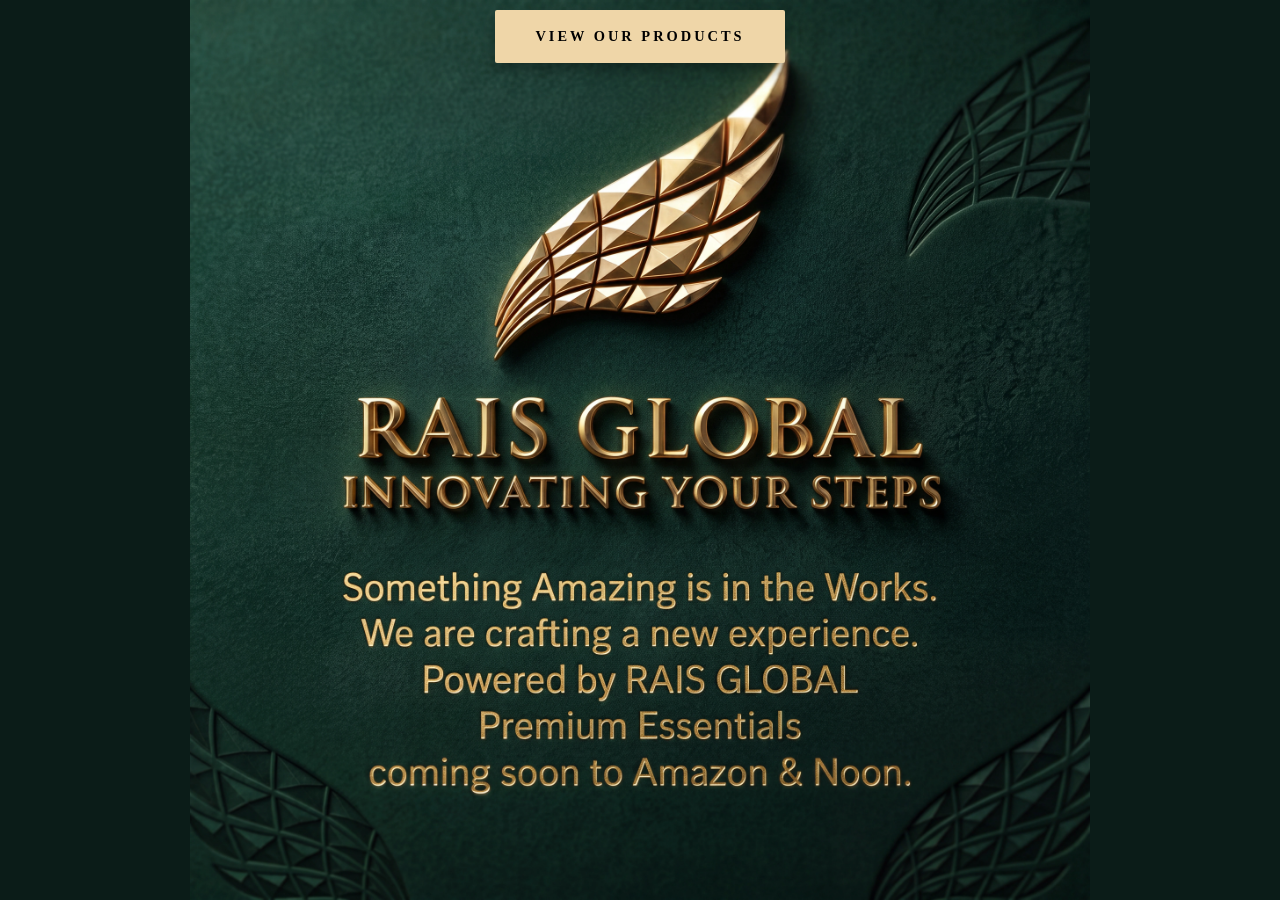
<file: index.html>
<!DOCTYPE html>
<html>
<head>
    <meta charset="UTF-8">
    <meta name="viewport" content="width=device-width, initial-scale=1.0, maximum-scale=1.0, user-scalable=no">
    <title>Rais Global | Premium Essentials</title>
    <style>
        html, body {
    margin: 0;
    padding: 0;
    width: 100%;
    height: 100%;
}

#bgImage {

    position: fixed;
    top: 0;
    left: 0;
    width: 100%;
    height: 100%;
    object-fit: contain;
    z-index: -1;
    background: #0B1C18;
}

.content {
    position: relative;
    z-index: 1;
    text-align: center;
    padding-top: 100px;
    bottom: 10%;
}

        /* Large touch-friendly button */
        .btn {
            display: block;
            width: fit-content;
            margin: 0 auto;
            padding: 18px 40px;
            font-size: 0.9rem;
            font-weight: bold;
            text-transform: uppercase;
            text-decoration: none;
            letter-spacing: 3px;
            color: var(--bg-green);
            background: #EFD6A8;
            border-radius: 2px;
            box-shadow: 0 8px 15px rgba(0,0,0,0.3);
            transition: 0.3s ease;
        }

        .btn:active {
            transform: scale(0.95);
        }
    </style>
</head>
<body>
    <img src="background_1.webp" id="bgImage">
    <div class="content">
        <a href="http://raisglobal.com/products.html" class="btn">View Our Products</a>
    </div>
</body>
</html>
</file>
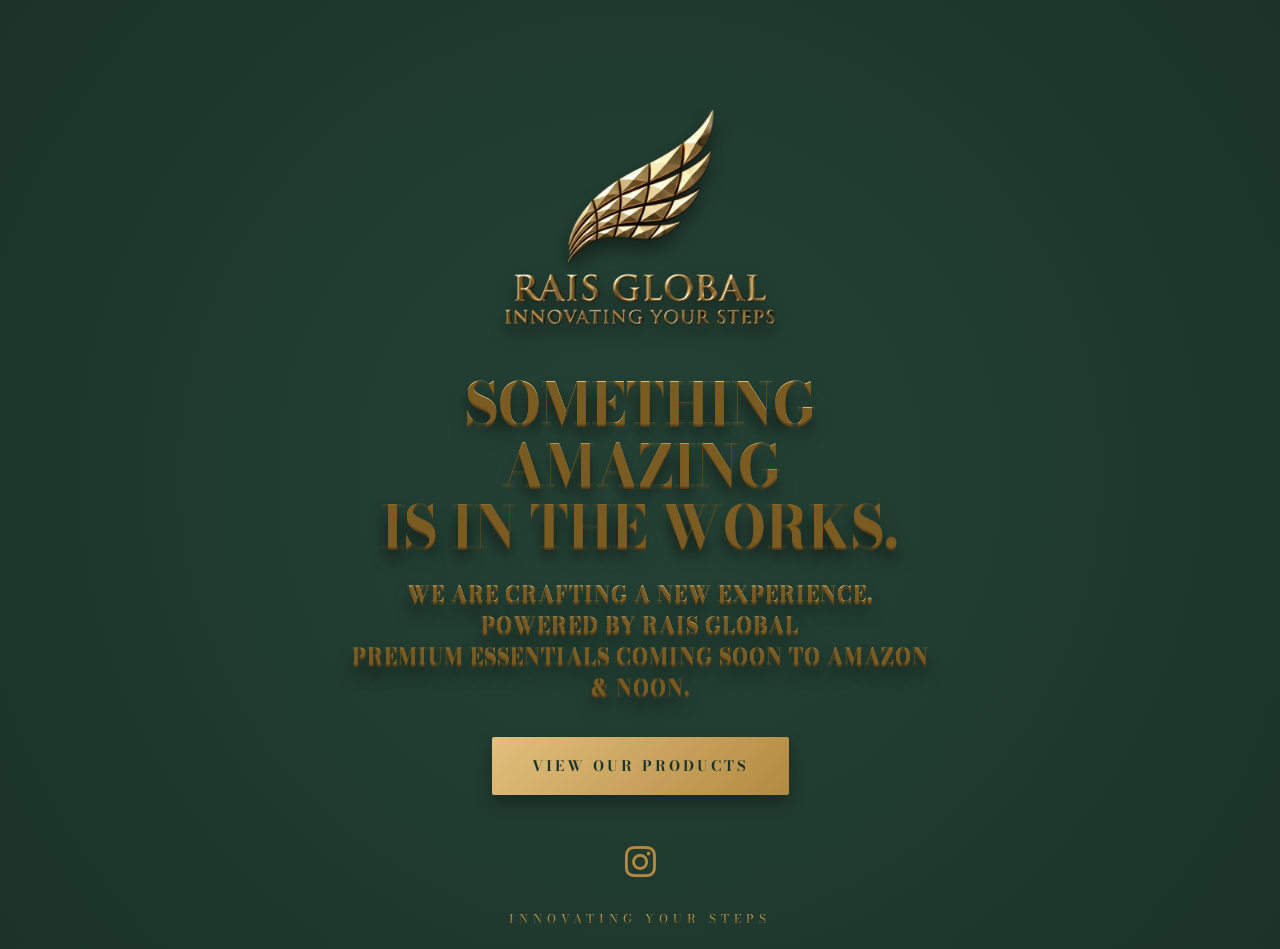
<file: index_July2026.html>
<!DOCTYPE html>
<html lang="en">
<head>
    <meta charset="UTF-8">
    <meta name="viewport" content="width=device-width, initial-scale=1.0, maximum-scale=1.0, user-scalable=no">
    <title>Rais Global | Premium Essentials</title>
    <link href="https://fonts.googleapis.com/css2?family=Bodoni+Moda:wght@400;700&display=swap" rel="stylesheet">
    <link rel="stylesheet" href="https://cdnjs.cloudflare.com/ajax/libs/font-awesome/6.0.0/css/all.min.css">
    
    <style>
        :root {
            --bg-green: #1B3329; 
            --gold-light: #E2BF7D;
            --gold-mid: #B28A41;
            --gold-dark: #5E441D;
        }

        /* Responsive Container */
        body, html {
            margin: 0;
            padding: 0;
            width: 100%;
            min-height: 100vh;
            background: radial-gradient(circle at center, #254236 0%, #1B3329 100%);
            display: flex;
            justify-content: center;
            align-items: center;
            font-family: 'Bodoni Moda', serif;
            overflow-x: hidden;
        }

        .container {
            width: 90%;
            max-width: 600px;
            padding: 20px;
            text-align: center;
        }

        /* Logo scales down on mobile */
        .logo {
            width: 75%;
            max-width: 400px;
            margin-bottom: 30px;
            filter: drop-shadow(0px 10px 8px rgba(0,0,0,0.4));
        }

        .gold-gradient-text {
            background: linear-gradient(to bottom, var(--gold-light) 0%, var(--gold-mid) 50%, var(--gold-dark) 100%);
            -webkit-background-clip: text;
            -webkit-text-fill-color: transparent;
            display: inline-block;
            width: 100%;
        }
        
        .golden-projection {
            /* 1. THE GOLD SHINE */
            /* Use the colors from your image: light highlight to deep bronze */
            background: linear-gradient(to bottom, #E2BF7D 20%, #B28A41 50%, #5E441D 100%);
            -webkit-background-clip: text;
            -webkit-text-fill-color: transparent;

            font-family: 'Bodoni Moda', serif;
            font-weight: bold;
            text-transform: uppercase;
            position: relative;

            /* 2. THE 3D THICKNESS (Extrusion) */
            /* We stack multiple shadows to create the 'side' of the letter */
            text-shadow: 
                0px 1px 0px #7A5C22,
                0px 2px 0px #6B4F1E,
                0px 3px 0px #5E441D,
                0px 4px 0px #4D3818,

            /* 3. THE PROJECTION (Soft shadow on the wall) */
            /* This creates the distance between the letter and the background */
                0px 12px 15px rgba(0, 0, 0, 0.6);
        }

        h1 {
            font-size: clamp(2rem, 8vw, 3.5rem); /* Scales font based on screen size */
            font-weight: 700;
            margin-bottom: 15px;
            line-height: 1.1;
        }

        p {
            font-size: clamp(1rem, 4vw, 1.3rem);
            margin-bottom: 35px;
            line-height: 1.5;
            letter-spacing: 1px;
        }

        /* Large touch-friendly button */
        .btn {
            display: block;
            width: fit-content;
            margin: 0 auto;
            padding: 18px 40px;
            font-size: 0.9rem;
            font-weight: bold;
            text-transform: uppercase;
            text-decoration: none;
            letter-spacing: 3px;
            color: var(--bg-green);
            background: linear-gradient(135deg, var(--gold-light), var(--gold-mid));
            border-radius: 2px;
            box-shadow: 0 8px 15px rgba(0,0,0,0.3);
            transition: 0.3s ease;
        }

        .btn:active {
            transform: scale(0.95);
        }

        .social-link {
            margin-top: 40px;
            display: inline-block;
            font-size: 2.2rem;
            color: var(--gold-mid);
            text-decoration: none;
        }

        .footer-tagline {
            margin-top: 20px;
            font-size: 0.75rem;
            letter-spacing: 5px;
            text-transform: uppercase;
        }

        /* Specific Mobile Tweaks */
        @media (max-width: 480px) {
            .container { padding: 10px; }
            h1 { margin-bottom: 10px; }
            p { margin-bottom: 25px; }
        }
    </style>
</head>
<body>

    <div class="container">
        <img src="logo.png" alt="RAIS GLOBAL" class="logo">
        
        <h1 class="golden-projection" style="margin-top:-14%;">Something Amazing<br>is in the Works.</h1>
        
        <p class="golden-projection">
            We are crafting a new experience.<br>
            Powered by RAIS GLOBAL<br>
            Premium Essentials coming soon to Amazon & Noon.
        </p>

        <a href="http://raisglobal.com/products.html" class="btn">View Our Products</a>

        <a href="https://www.instagram.com/raisglobal" target="_blank" class="social-link">
            <i class="fab fa-instagram"></i>
        </a>

        <div class="footer-tagline gold-gradient-text">INNOVATING YOUR STEPS</div>
    </div>

</body>
</html>
</file>
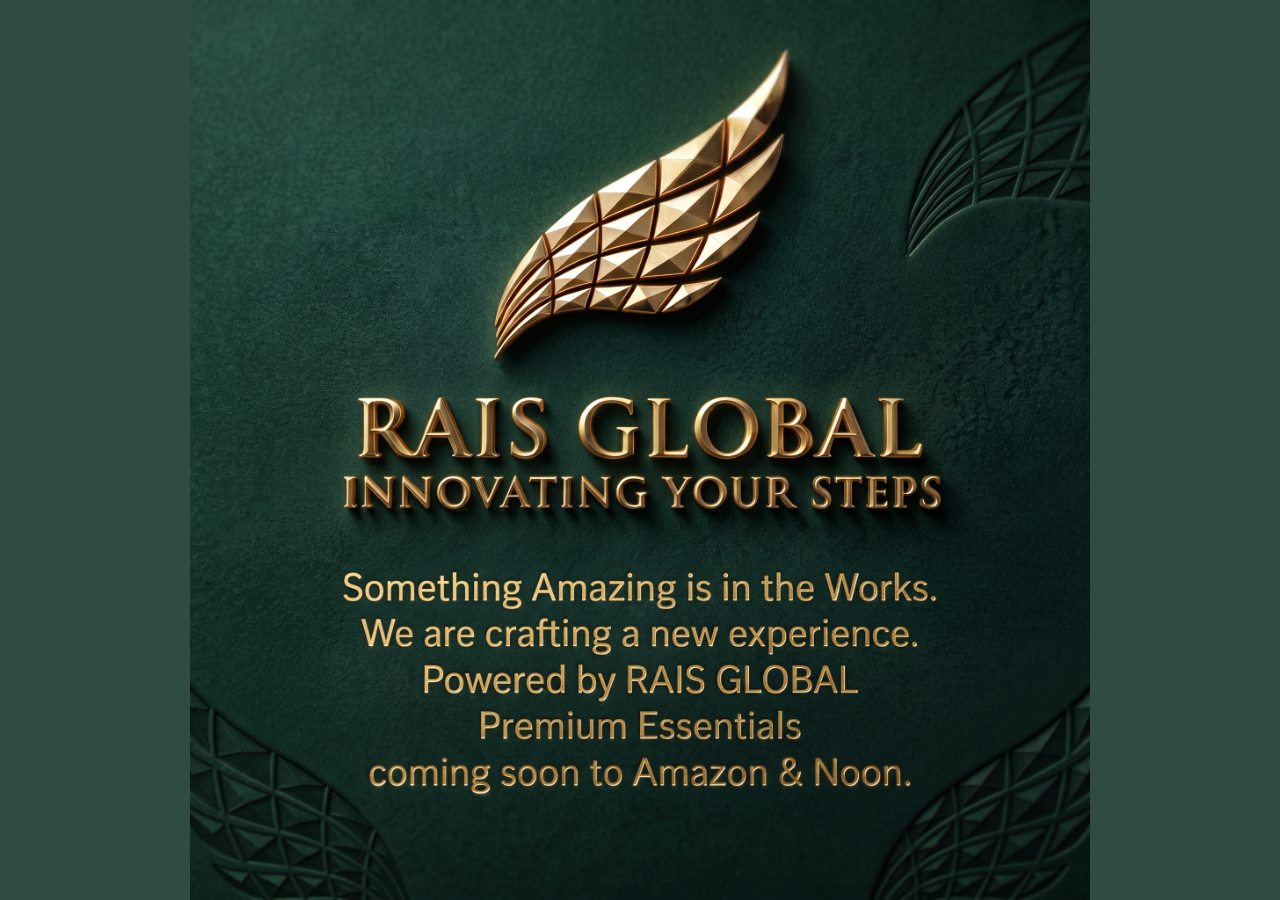
<file: index_new.html>
<!DOCTYPE html>
<html>
<head>
    <meta charset="UTF-8">
    <meta name="viewport" content="width=device-width, initial-scale=1.0, maximum-scale=1.0, user-scalable=no">
    <title>Rais Global | Premium Essentials</title>
    <style>
        html, body {
    margin: 0;
    padding: 0;
    width: 100%;
    height: 100%;
}

#bgImage {

    position: fixed;
    top: 0;
    left: 0;
    width: 100%;
    height: 100%;
    object-fit: contain;
    z-index: -1;
    background: #304c40;
}

.content {
    position: relative;
    z-index: 1;
    text-align: center;
    padding-top: 100px;
}
    </style>
</head>
<body>
    <img src="background_1.webp" id="bgImage">
</body>
</html>
</file>
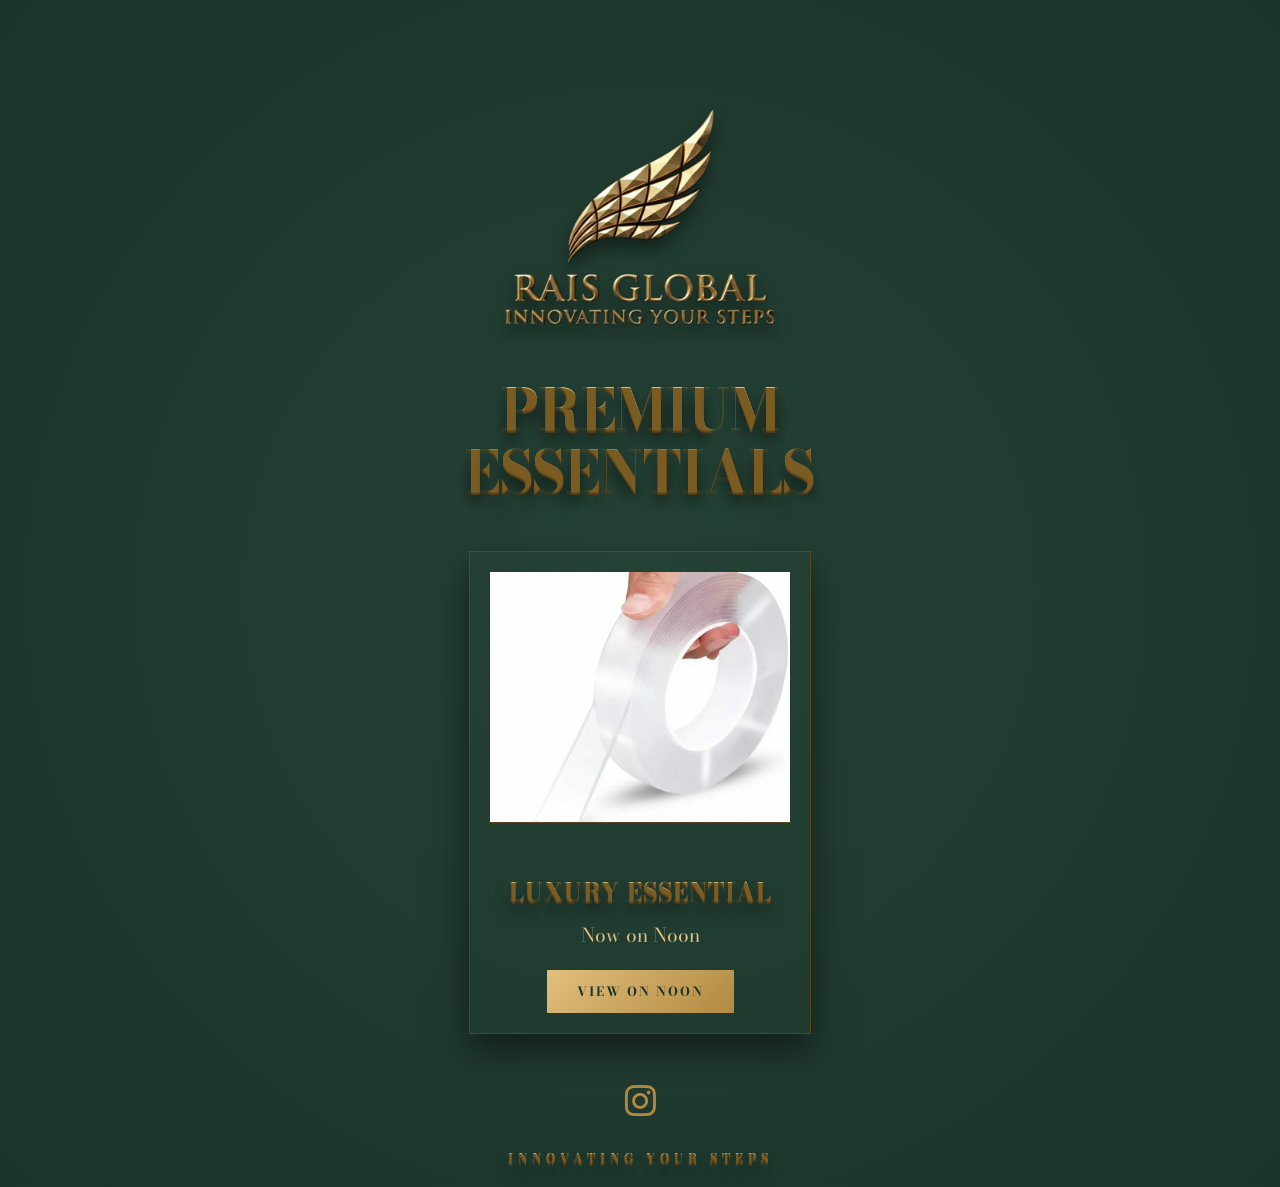
<file: products.html>
<!DOCTYPE html>
<html lang="en">
<head>
    <meta charset="UTF-8">
    <meta name="viewport" content="width=device-width, initial-scale=1.0, maximum-scale=1.0, user-scalable=no">
    <title>Rais Global | Premium Essentials</title>
    <link href="https://fonts.googleapis.com/css2?family=Bodoni+Moda:wght@400;700&display=swap" rel="stylesheet">
    <link rel="stylesheet" href="https://cdnjs.cloudflare.com/ajax/libs/font-awesome/6.0.0/css/all.min.css">
    
    <style>
        :root {
            --bg-green: #1B3329; 
            --gold-light: #E2BF7D;
            --gold-mid: #B28A41;
            --gold-dark: #5E441D;
        }

        /* Responsive Container */
        body, html {
            margin: 0;
            padding: 0;
            width: 100%;
            min-height: 100vh;
            background: radial-gradient(circle at center, #254236 0%, #1B3329 100%);
            display: flex;
            justify-content: center;
            align-items: center;
            font-family: 'Bodoni Moda', serif;
            overflow-x: hidden;
        }

        .container {
            width: 90%;
            max-width: 600px;
            padding: 20px;
            text-align: center;
        }

        /* Logo scales down on mobile */
        .logo {
            width: 75%;
            max-width: 400px;
            margin-bottom: 30px;
            filter: drop-shadow(0px 10px 8px rgba(0,0,0,0.4));
        }

        .gold-gradient-text {
            background: linear-gradient(to bottom, var(--gold-light) 0%, var(--gold-mid) 50%, var(--gold-dark) 100%);
            -webkit-background-clip: text;
            -webkit-text-fill-color: transparent;
            display: inline-block;
            width: 100%;
        }
        
        .golden-projection {
            /* 1. THE GOLD SHINE */
            /* Use the colors from your image: light highlight to deep bronze */
            background: linear-gradient(to bottom, #E2BF7D 20%, #B28A41 50%, #5E441D 100%);
            -webkit-background-clip: text;
            -webkit-text-fill-color: transparent;

            font-family: 'Bodoni Moda', serif;
            font-weight: bold;
            text-transform: uppercase;
            position: relative;

            /* 2. THE 3D THICKNESS (Extrusion) */
            /* We stack multiple shadows to create the 'side' of the letter */
            text-shadow: 
                0px 1px 0px #7A5C22,
                0px 2px 0px #6B4F1E,
                0px 3px 0px #5E441D,
                0px 4px 0px #4D3818,

            /* 3. THE PROJECTION (Soft shadow on the wall) */
            /* This creates the distance between the letter and the background */
                0px 12px 15px rgba(0, 0, 0, 0.6);
        }

        h1 {
            font-size: clamp(2rem, 8vw, 3.5rem); /* Scales font based on screen size */
            font-weight: 700;
            margin-bottom: 15px;
            line-height: 1.1;
        }

        p {
            font-size: clamp(1rem, 4vw, 1.3rem);
            margin-bottom: 35px;
            line-height: 1.5;
            letter-spacing: 1px;
        }

        /* Large touch-friendly button */
        .btn {
            display: inline-block;
            padding: 12px 30px;
            font-size: 0.8rem;
            font-weight: bold;
            text-transform: uppercase;
            text-decoration: none;
            letter-spacing: 2px;
            color: var(--bg-green);
            background: linear-gradient(135deg, var(--gold-light), var(--gold-mid));
            border-radius: 1px;
            transition: 0.3s;
        }

        .btn:active {
            transform: scale(0.95);
        }

        .social-link {
            margin-top: 40px;
            display: inline-block;
            font-size: 2.2rem;
            color: var(--gold-mid);
            text-decoration: none;
        }

        .footer-tagline {
            margin-top: 20px;
            font-size: 0.75rem;
            letter-spacing: 5px;
            text-transform: uppercase;
        }

        /* Specific Mobile Tweaks */
        @media (max-width: 480px) {
            .container { padding: 10px; }
            h1 { margin-bottom: 10px; }
            p { margin-bottom: 25px; }
        }
        
        /* --- PRODUCT SECTION --- */
        .product-grid {
            display: flex;
            justify-content: center;
            gap: 30px;
            margin-top: 50px;
            flex-wrap: wrap;
        }

        .product-card {
            background: var(--card-bg);
            width: 300px;
            padding: 20px;
            border: 1px solid var(--gold-dark);
            position: relative;
            transition: all 0.4s ease;
            box-shadow: 0 15px 35px rgba(0,0,0,0.5);
        }

        .product-card:hover {
            border-color: var(--gold-light);
            transform: translateY(-10px);
            box-shadow: 0 20px 40px rgba(178, 138, 65, 0.2);
        }

        .product-image {
            width: 100%;
            height: 250px;
            background: #0d1a14; /* Placeholder for image */
            margin-bottom: 20px;
            object-fit: cover;
            border-bottom: 1px solid var(--gold-dark);
        }

        .product-title {
            font-size: 1.5rem;
            margin-bottom: 10px;
            letter-spacing: 1px;
        }

        .price {
            font-size: 1.2rem;
            color: var(--gold-light);
            margin-bottom: 20px;
            display: block;
        }
        
         .btn-noon {
            display: block;
            background-color: var(--noon-yellow);
            color: #000;
            text-align: center;
            padding: 12px;
            text-decoration: none;
            font-weight: bold;
            border-radius: 6px;
            margin-top: 15px;
            transition: opacity 0.2s;
        }
    </style>
</head>
<body>

    <div class="container">
        <img src="logo.png" alt="RAIS GLOBAL" class="logo">
        
        <h1 class="golden-projection" style="margin-top: -13%;">Premium Essentials</h1>
        
        <div class="product-grid">
            <div class="product-card">
                <img src="double-sided-tape.jpg" alt="Product Name" class="product-image">
                
                <h3 class="product-title golden-projection">Luxury Essential</h3>
                <span class="price">Now on Noon</span>
                
                 <a href="https://www.noon.com/en-ae/Z1F0DEABF25FAE2CB3AA2Z/p" class="btn">View on Noon</a>
            </div>
        </div>

        <a href="https://www.instagram.com/rais_global" target="_blank" class="social-link">
            <i class="fab fa-instagram"></i>
        </a>

        <div class="footer-tagline golden-projection">INNOVATING YOUR STEPS</div>
    </div>

</body>
</html>
</file>
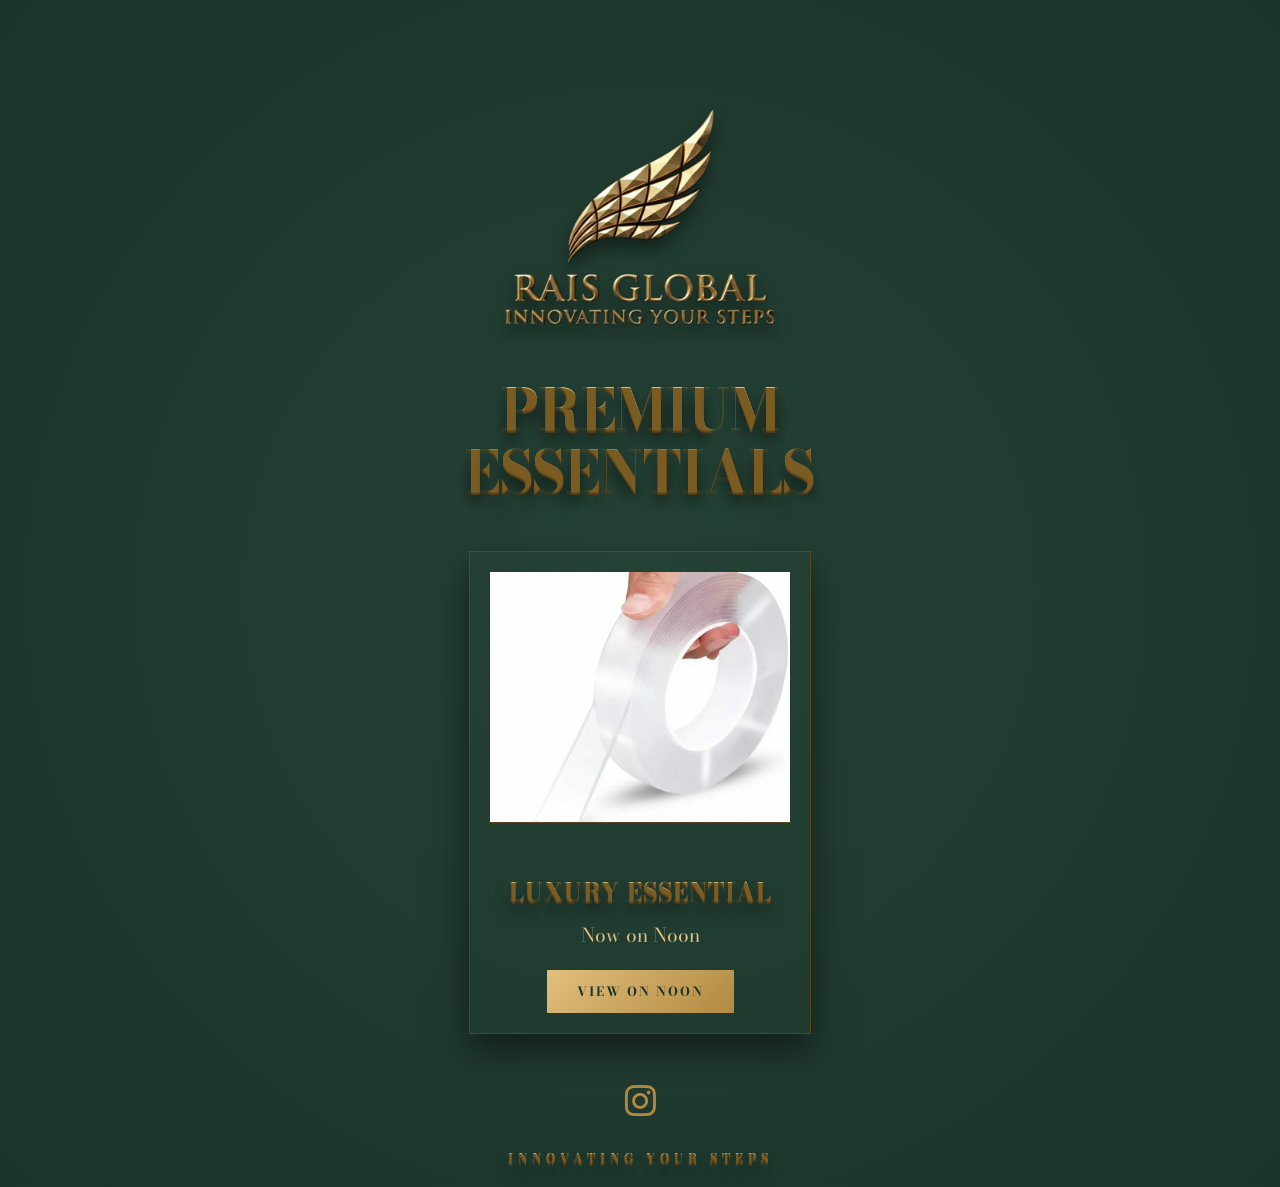
<file: products_1.html>
<!DOCTYPE html>
<html lang="en">
<head>
    <meta charset="UTF-8">
    <meta name="viewport" content="width=device-width, initial-scale=1.0, maximum-scale=1.0, user-scalable=no">
    <title>Rais Global | Premium Essentials</title>
    <link href="https://fonts.googleapis.com/css2?family=Bodoni+Moda:wght@400;700&display=swap" rel="stylesheet">
    <link rel="stylesheet" href="https://cdnjs.cloudflare.com/ajax/libs/font-awesome/6.0.0/css/all.min.css">
    
    <style>
        :root {
            --bg-green: #1B3329; 
            --gold-light: #E2BF7D;
            --gold-mid: #B28A41;
            --gold-dark: #5E441D;
        }

        /* Responsive Container */
        body, html {
            margin: 0;
            padding: 0;
            width: 100%;
            min-height: 100vh;
            background: radial-gradient(circle at center, #254236 0%, #1B3329 100%);
            display: flex;
            justify-content: center;
            align-items: center;
            font-family: 'Bodoni Moda', serif;
            overflow-x: hidden;
        }

        .container {
            width: 90%;
            max-width: 600px;
            padding: 20px;
            text-align: center;
        }

        /* Logo scales down on mobile */
        .logo {
            width: 75%;
            max-width: 400px;
            margin-bottom: 30px;
            filter: drop-shadow(0px 10px 8px rgba(0,0,0,0.4));
        }

        .gold-gradient-text {
            background: linear-gradient(to bottom, var(--gold-light) 0%, var(--gold-mid) 50%, var(--gold-dark) 100%);
            -webkit-background-clip: text;
            -webkit-text-fill-color: transparent;
            display: inline-block;
            width: 100%;
        }
        
        .golden-projection {
            /* 1. THE GOLD SHINE */
            /* Use the colors from your image: light highlight to deep bronze */
            background: linear-gradient(to bottom, #E2BF7D 20%, #B28A41 50%, #5E441D 100%);
            -webkit-background-clip: text;
            -webkit-text-fill-color: transparent;

            font-family: 'Bodoni Moda', serif;
            font-weight: bold;
            text-transform: uppercase;
            position: relative;

            /* 2. THE 3D THICKNESS (Extrusion) */
            /* We stack multiple shadows to create the 'side' of the letter */
            text-shadow: 
                0px 1px 0px #7A5C22,
                0px 2px 0px #6B4F1E,
                0px 3px 0px #5E441D,
                0px 4px 0px #4D3818,

            /* 3. THE PROJECTION (Soft shadow on the wall) */
            /* This creates the distance between the letter and the background */
                0px 12px 15px rgba(0, 0, 0, 0.6);
        }

        h1 {
            font-size: clamp(2rem, 8vw, 3.5rem); /* Scales font based on screen size */
            font-weight: 700;
            margin-bottom: 15px;
            line-height: 1.1;
        }

        p {
            font-size: clamp(1rem, 4vw, 1.3rem);
            margin-bottom: 35px;
            line-height: 1.5;
            letter-spacing: 1px;
        }

        /* Large touch-friendly button */
        .btn {
            display: inline-block;
            padding: 12px 30px;
            font-size: 0.8rem;
            font-weight: bold;
            text-transform: uppercase;
            text-decoration: none;
            letter-spacing: 2px;
            color: var(--bg-green);
            background: linear-gradient(135deg, var(--gold-light), var(--gold-mid));
            border-radius: 1px;
            transition: 0.3s;
        }

        .btn:active {
            transform: scale(0.95);
        }

        .social-link {
            margin-top: 40px;
            display: inline-block;
            font-size: 2.2rem;
            color: var(--gold-mid);
            text-decoration: none;
        }

        .footer-tagline {
            margin-top: 20px;
            font-size: 0.75rem;
            letter-spacing: 5px;
            text-transform: uppercase;
        }

        /* Specific Mobile Tweaks */
        @media (max-width: 480px) {
            .container { padding: 10px; }
            h1 { margin-bottom: 10px; }
            p { margin-bottom: 25px; }
        }
        
        /* --- PRODUCT SECTION --- */
        .product-grid {
            display: flex;
            justify-content: center;
            gap: 30px;
            margin-top: 50px;
            flex-wrap: wrap;
        }

        .product-card {
            background: var(--card-bg);
            width: 300px;
            padding: 20px;
            border: 1px solid var(--gold-dark);
            position: relative;
            transition: all 0.4s ease;
            box-shadow: 0 15px 35px rgba(0,0,0,0.5);
        }

        .product-card:hover {
            border-color: var(--gold-light);
            transform: translateY(-10px);
            box-shadow: 0 20px 40px rgba(178, 138, 65, 0.2);
        }

        .product-image {
            width: 100%;
            height: 250px;
            background: #0d1a14; /* Placeholder for image */
            margin-bottom: 20px;
            object-fit: cover;
            border-bottom: 1px solid var(--gold-dark);
        }

        .product-title {
            font-size: 1.5rem;
            margin-bottom: 10px;
            letter-spacing: 1px;
        }

        .price {
            font-size: 1.2rem;
            color: var(--gold-light);
            margin-bottom: 20px;
            display: block;
        }
        
         .btn-noon {
            display: block;
            background-color: var(--noon-yellow);
            color: #000;
            text-align: center;
            padding: 12px;
            text-decoration: none;
            font-weight: bold;
            border-radius: 6px;
            margin-top: 15px;
            transition: opacity 0.2s;
        }
    </style>
</head>
<body>

    <div class="container">
        <img src="logo.png" alt="RAIS GLOBAL" class="logo">
        
        <h1 class="golden-projection" style="margin-top: -13%;">Premium Essentials</h1>
        
        <div class="product-grid">
            <div class="product-card">
                <img src="double-sided-tape.jpg" alt="Product Name" class="product-image">
                
                <h3 class="product-title golden-projection">Luxury Essential</h3>
                <span class="price">Now on Noon</span>
                
                 <a href="https://www.noon.com/en-ae/Z1F0DEABF25FAE2CB3AA2Z/p" class="btn">View on Noon</a>
            </div>
        </div>

        <a href="https://www.instagram.com/rais_global" target="_blank" class="social-link">
            <i class="fab fa-instagram"></i>
        </a>

        <div class="footer-tagline golden-projection">INNOVATING YOUR STEPS</div>
    </div>

</body>
</html>
</file>
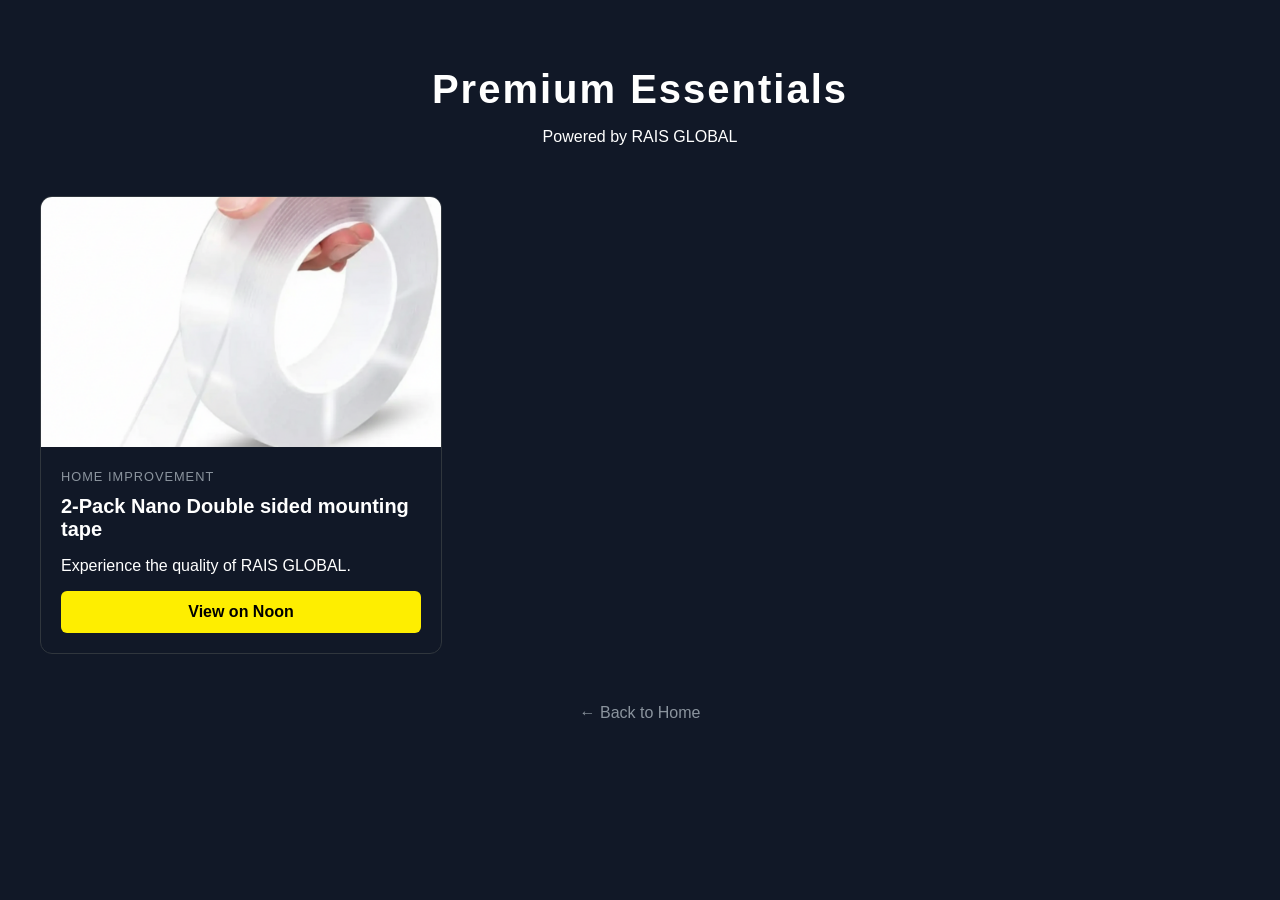
<file: products_old.html>
<!DOCTYPE html>
<html lang="en">
<head>
    <meta charset="UTF-8">
    <meta name="viewport" content="width=device-width, initial-scale=1.0">
    <title>Products | RAIS GLOBAL</title>
    <style>
        :root {
            --bg-dark: #0a0e17; /* Matches your current background */
            --card-bg: #161b22;
            --text-main: #ffffff;
            --noon-yellow: #feee00;
        }

        body {
            font-family: 'Segoe UI', Tahoma, Geneva, Verdana, sans-serif;
            background-color: rgb(17 24 39 / var(--tw-bg-opacity, 1));
            color: var(--text-main);
            margin: 0;
            padding: 40px 20px;
        }

        .header {
            text-align: center;
            margin-bottom: 50px;
        }

        .header h1 {
            font-size: 2.5rem;
            letter-spacing: 2px;
            margin-bottom: 10px;
        }

        .product-grid {
            max-width: 1200px;
            margin: 0 auto;
            display: grid;
            grid-template-columns: repeat(auto-fit, minmax(280px, 1fr));
            gap: 30px;
        }

        .product-card {
            background: rgb(17 24 39 / var(--tw-bg-opacity, 1));
            max-width: 400px;
            border-radius: 12px;
            overflow: hidden;
            transition: transform 0.3s ease;
            border: 1px solid #30363d;
            display: flex;
            flex-direction: column;
        }

        .product-card:hover {
            transform: translateY(-10px);
        }

        .product-image {
            width: 100%;
            height: 250px;
            background: #21262d; /* Placeholder color */
            object-fit: cover;
        }

        .product-info {
            padding: 20px;
            flex-grow: 1;
        }

        .product-category {
            font-size: 0.8rem;
            color: #8b949e;
            text-transform: uppercase;
            letter-spacing: 1px;
        }

        .product-title {
            font-size: 1.25rem;
            margin: 10px 0;
        }

        .btn-noon {
            display: block;
            background-color: var(--noon-yellow);
            color: #000;
            text-align: center;
            padding: 12px;
            text-decoration: none;
            font-weight: bold;
            border-radius: 6px;
            margin-top: 15px;
            transition: opacity 0.2s;
        }

        .btn-noon:hover {
            opacity: 0.9;
        }

        .back-link {
            display: block;
            text-align: center;
            margin-top: 50px;
            color: #8b949e;
            text-decoration: none;
        }
    </style>
</head>
<body>

    <div class="header">
        <h1>Premium Essentials</h1>
        <p>Powered by RAIS GLOBAL</p>
    </div>

    <div class="product-grid">
        
        <div class="product-card">
            <img src="double-sided-tape.jpg" alt="Double side tape" class="product-image">
            <div class="product-info">
                <span class="product-category">Home Improvement</span>
                <h2 class="product-title">2-Pack Nano Double sided mounting tape</h2>
                <p>Experience the quality of RAIS GLOBAL.</p>
                <a href="https://www.noon.com/en-ae/Z1F0DEABF25FAE2CB3AA2Z/p" class="btn-noon">View on Noon</a>
            </div>
        </div>

        <!--<div class="product-card">
            <img src="https://via.placeholder.com/300x250" alt="Product Name" class="product-image">
            <div class="product-info">
                <span class="product-category">Lifestyle</span>
                <h2 class="product-title">Second Product Name</h2>
                <p>Designed for durability and style.</p>
                <a href="YOUR_NOON_LINK_HERE" class="btn-noon">View on Noon</a>
            </div>
        </div>

        <div class="product-card">
            <img src="https://via.placeholder.com/300x250" alt="Product Name" class="product-image">
            <div class="product-info">
                <span class="product-category">Kitchen</span>
                <h2 class="product-title">Third Product Name</h2>
                <p>Essential tools for the modern home.</p>
                <a href="YOUR_NOON_LINK_HERE" class="btn-noon">View on Noon</a>
            </div>
        </div>-->

    </div>

    <a href="index.html" class="back-link">← Back to Home</a>

</body>
</html>
</file>
